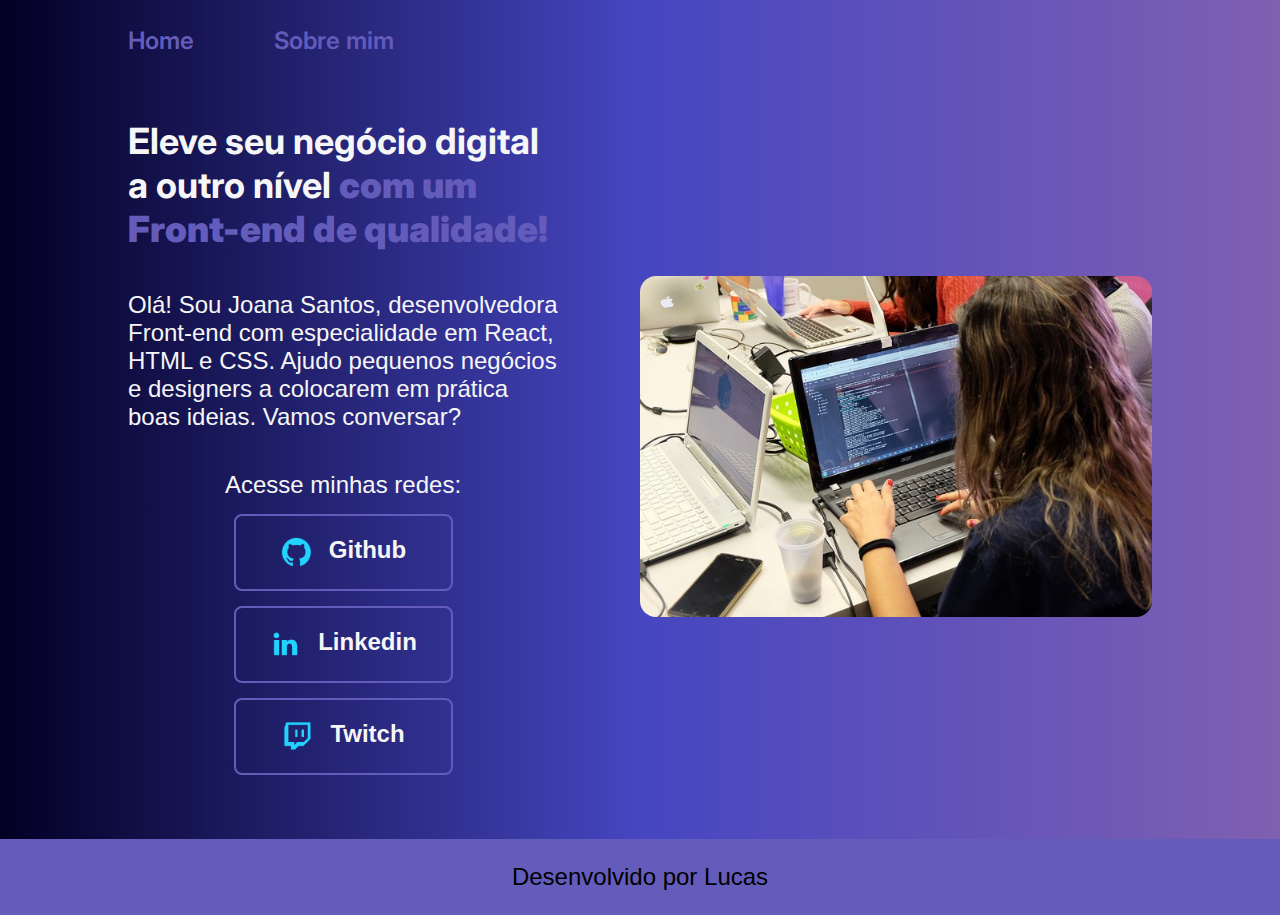
<file: index.html>
<!DOCTYPE html>
<html lang="pt-BR">
    <head>
        <meta charset="UTF-8">
        <meta http-equiv="X-UA-Compatible" content="IE=edge">
        <meta name="viewport" content="width=device-width, initial-scale=1.0">
        <link rel="stylesheet" href="./styles/style.css">
        <title>portifolio</title>
</head>
<body>
    <header class="header">
        <nav class="header__menu">
            <a class="header__menu__link" href="index.html">Home</a>
            <a class="header__menu__link" href="about.html">Sobre mim</a>
        </nav>
    </header>
    <main class="container">
        <section class="container__content">
            <h1 class="container__content__title">Eleve seu negócio digital a outro nível <strong class="highlighted_title">com um Front-end de qualidade!</strong></h1>
            <p class="container__content__text">Olá! Sou Joana Santos, desenvolvedora Front-end com especialidade em React, HTML e CSS. Ajudo pequenos negócios e designers a colocarem em prática boas ideias. Vamos conversar?</p>
            <div class="container__links">
                <h2 class="container__subtitle">Acesse minhas redes:</h2>
                <a class="container__links__navigation" href="https://github.com/LukasGUH">
                    <img src="./assets/githublitle.png" alt="Logo Github">
                    Github
                </a>
                <a class="container__links__navigation" href="https://www.linkedin.com/in/lucas-gustavo-de-oliveira-265b92235/">
                    <img src="./assets/linkedin.png" alt="Logo Linkedin">
                    Linkedin
                </a>
                <a class="container__links__navigation" href="https://www.twitch.tv/srtito">
                    <img src="./assets/twitch.png" alt="Logo Twitch">
                    Twitch
                </a>
            </div>
        </section>
        <img class="container__img" src="./assets/essa7.jpeg" alt="Foto Joana Santos trabalhando">
    </main>
    <footer class="baseboard">
        <p>Desenvolvido por Lucas</p>
    </footer>
</body>
</html>
</file>
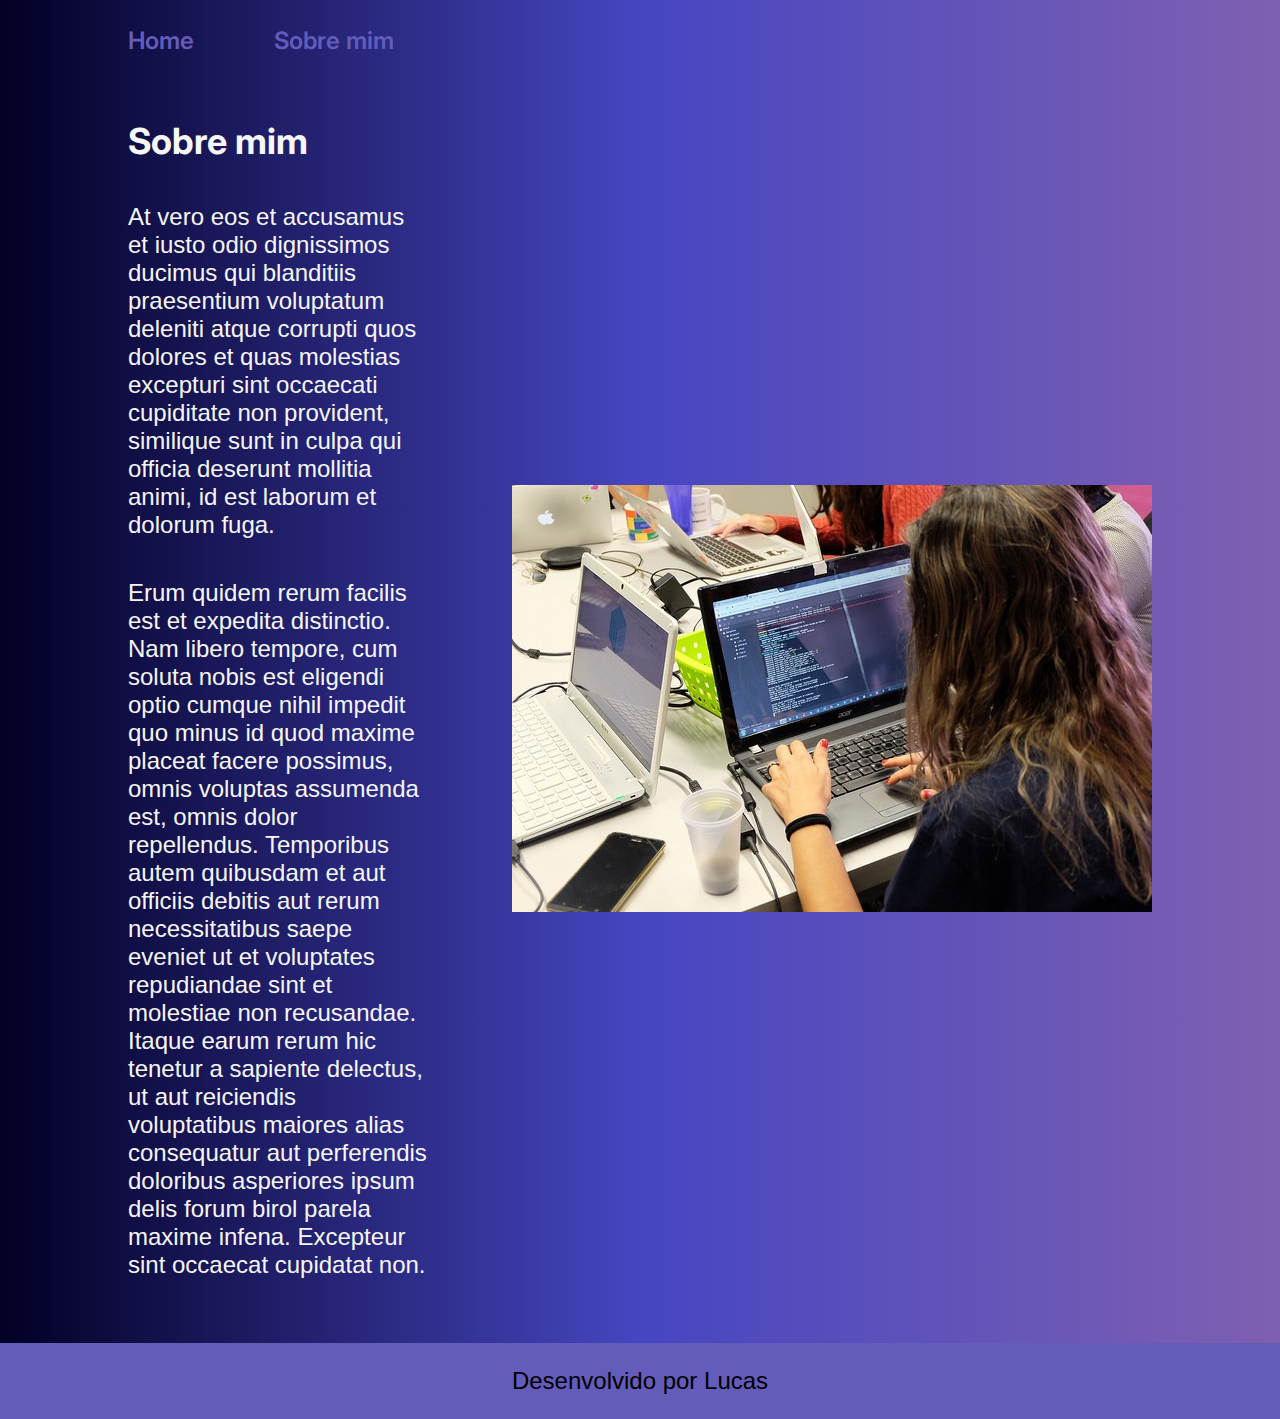
<file: about.html>
<!DOCTYPE html>
<html lang="pt-BR">
<head>
    <meta charset="UTF-8">
    <meta http-equiv="X-UA-Compatible" content="IE=edge">
    <meta name="viewport" content="width=device-width, initial-scale=1.0">
    <link rel="stylesheet" href="./styles/style.css">
    <title>Sobre mim</title>
</head>
<body>
    <header class="header">
        <nav class="header__menu">
            <a class="header__menu__link" href="index.html">Home</a>
            <a class="header__menu__link" href="about.html">Sobre mim</a>
        </nav>
    </header>
    <main class="container">
        <section class="container__content">
            <h1 class="container__content__title">Sobre mim</h1>
            <p class="container__content__text">At vero eos et accusamus et iusto odio dignissimos ducimus qui blanditiis praesentium voluptatum deleniti atque corrupti quos dolores et quas molestias excepturi sint occaecati cupiditate non provident, similique sunt in culpa qui officia deserunt mollitia animi, id est laborum et dolorum fuga.</p>
            <p class="container__content__text">Erum quidem rerum facilis est et expedita distinctio. Nam libero tempore, cum soluta nobis est eligendi optio cumque nihil impedit quo minus id quod maxime placeat facere possimus, omnis voluptas assumenda est, omnis dolor repellendus. Temporibus autem quibusdam et aut officiis debitis aut rerum necessitatibus saepe eveniet ut et voluptates repudiandae sint et molestiae non recusandae. Itaque earum rerum hic tenetur a sapiente delectus, ut aut reiciendis voluptatibus maiores alias consequatur aut perferendis doloribus asperiores ipsum delis forum birol parela maxime infena. Excepteur sint occaecat cupidatat non.</p>
        </section>
        <img class="img" src="./assets/essa7.jpeg" alt="Foto Joana Santos trabalhando">
    </main>
    <footer class="baseboard">
        <p>Desenvolvido por Lucas</p>
    </footer>
</body>
</html>
</file>
<file: styles/style.css>
@import url('https://fonts.googleapis.com/css2?family= Inter: wght @400;500 & display=swap');
@import url('https://fonts.googleapis.com/css2?family= Inter: família= Ubuntu & display=swap');

:root{
    --cor-principal: #000000;
    --cor-segundaria: #f6f6f6;
    --cor-terciaria: #645CBB;
    --cor-hover: #272727;

    --font-primaria:'Inter', sans-serif;
    --font-segundaria:'Ubuntu', sans-serif;
}

* {
    margin: 0;
    padding: 0;
}


body {
    box-sizing: border-box;
    background: rgb(2,0,36);
    background: linear-gradient(90deg, rgba(2,0,36,1) 0%, rgba(70,70,193,1) 50%, rgba(127,96,177,1) 100%);
    color: var(--cor-segundaria);
}

.highlighted_title {
    color: var(--cor-terciaria);
}

.container {
    padding: 5% 10%;
    display: flex;
    align-items: center;
    justify-content: space-between;
    gap: 82px;
}
.container__content {
    width: 50%;
    display: flex;
    flex-direction: column;
    gap: 40px;
}
.container__content__title {
    font-family: var(--font-primaria);
    font-size: 2.25rem;
}
.header {
    padding: 2% 0% 0% 10%;
}
.header__menu {
    display: flex;
    gap: 80px;
}

.header__menu__link {
    text-decoration: none;
    font-family: var(--font-primaria);
    font-size: 1.5rem;
    font-weight: 600;
    color: var(--cor-terciaria)

}

.container__content__text {
    font-family: var(--font-segundaria);
    font-size: 1.5rem;
}
.container__links {
    display: flex;
    flex-direction: column;
    justify-content: space-between;
    align-items: center;
    gap: 15px;
}
.container__subtitle {
    font-family:var(--font-segundaria);
    font-weight: 400;
    font-size: 1.5rem;
}
.container__links__navigation {
    text-decoration: none;
    display: flex;
    gap: 16px;
    justify-content: center;
    border: 2px solid var(--cor-terciaria);
    width: 50%;
    text-align: center;
    border-radius: 8px;
    font-size: 1.5rem;
    padding: 20.5px 0;
    font-family:var(--font-segundaria);
    font-weight: 600;
    color: #f6f6f6;
    transition: all 0.5s;
    cursor: pointer;
}
.container__links__navigation:hover {
    -webkit-filter: drop-shadow(15px 10px 5px rgba(0,0,0,.5));
    filter: drop-shadow(15px 10px 5px rgba(0,0,0,.5));
    background-color: var(--cor-hover);
}

.container__img {
    width: 50%;
    box-sizing: border-box;
    border-radius: 16px;
}

.baseboard {
    padding: 24px;
    color: var(--cor-principal);
    background-color: var(--cor-terciaria);
    text-align: center;
    font-family:var(--font-segundaria);
    font-size: 1.5rem;
    font-weight: 400;
    
}

@media (max-width:1040px) {
    .container {
        flex-direction: column-reverse;
        padding: 5%;
    }

    .header__menu {
        justify-content: center;
    }

    .header {
        padding: 10%;
    }

    .container__content {
        width: auto;
    }
}
</file>
